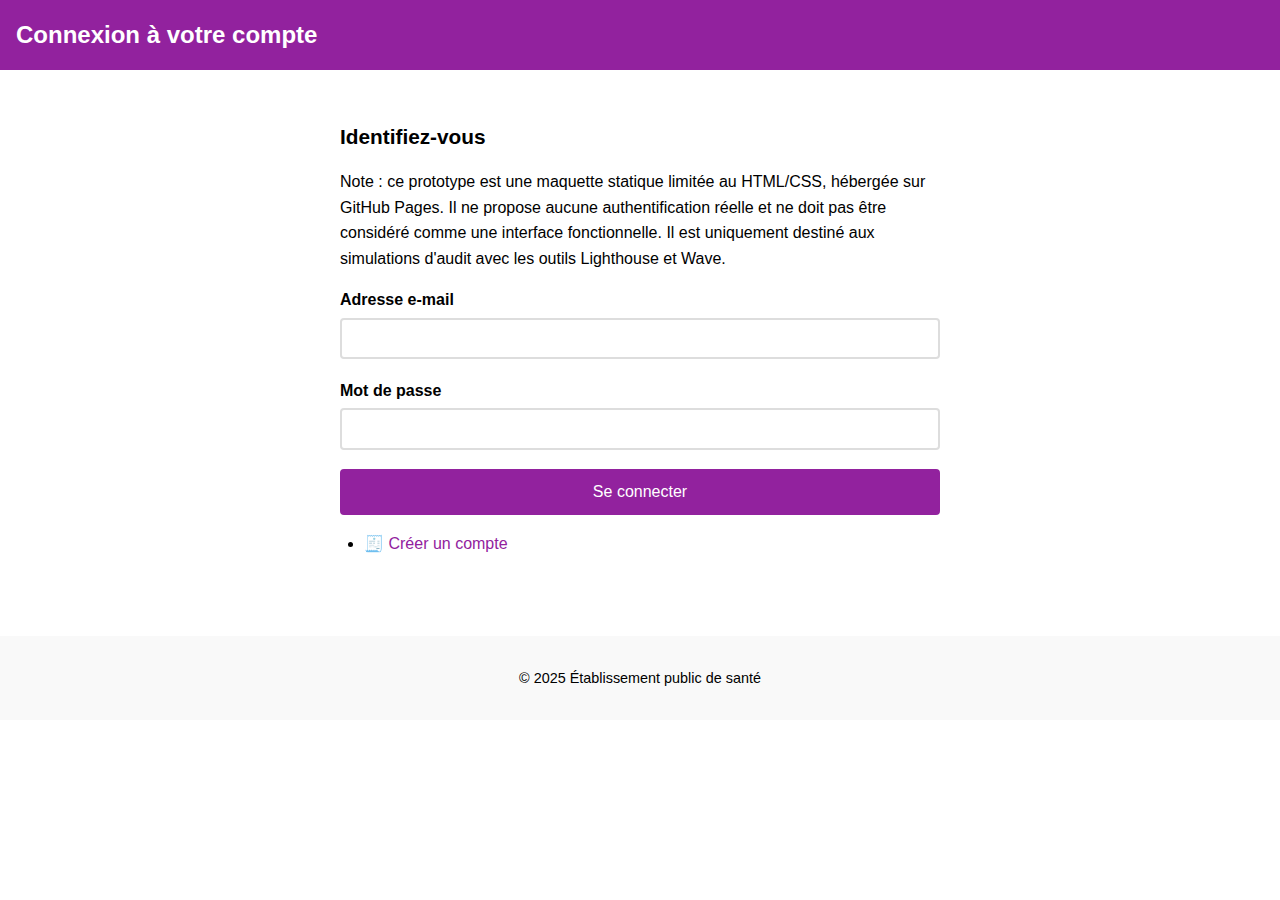
<file: index.html>
<!DOCTYPE html>
<html lang="fr">
  <head>
    <meta charset="UTF-8" />
    <title>Connexion - Plateforme de rendez-vous médicaux</title>
    <meta name="viewport" content="width=device-width, initial-scale=1" />
    <link rel="stylesheet" href="style.css" />
  </head>
  <body>
    <header role="banner">
      <h1>Connexion à votre compte</h1>
    </header>

    <main role="main">
      <section class="login-container" aria-labelledby="titre-form">
        <h2 id="titre-form">Identifiez-vous</h2>

        <p class="disclaimer" role="note" aria-live="polite">
          Note : ce prototype est une maquette statique limitée au HTML/CSS,
          hébergée sur GitHub Pages. Il ne propose aucune authentification
          réelle et ne doit pas être considéré comme une interface
          fonctionnelle. Il est uniquement destiné aux simulations d'audit avec
          les outils Lighthouse et Wave.
        </p>

        <!-- Redirection simulée vers accueil.html -->
        <form action="accueil.html" method="get">
          <div class="form-group">
            <label for="email">Adresse e-mail</label>
            <input type="email" id="email" name="email" autocomplete="email" />
          </div>

          <div class="form-group">
            <label for="password">Mot de passe</label>
            <input
              type="password"
              id="password"
              name="password"
              autocomplete="current-password"
            />
          </div>

          <button type="submit" class="button">Se connecter</button>
        </form>
        <nav role="navigation" aria-label="Menu principal">
          <ul>
            <li><a href="inscription.html">🧾 Créer un compte</a></li>
          </ul>
        </nav>
      </section>
    </main>

    <footer role="contentinfo">
      <p>&copy; 2025 Établissement public de santé</p>
    </footer>
  </body>
</html>
</file>
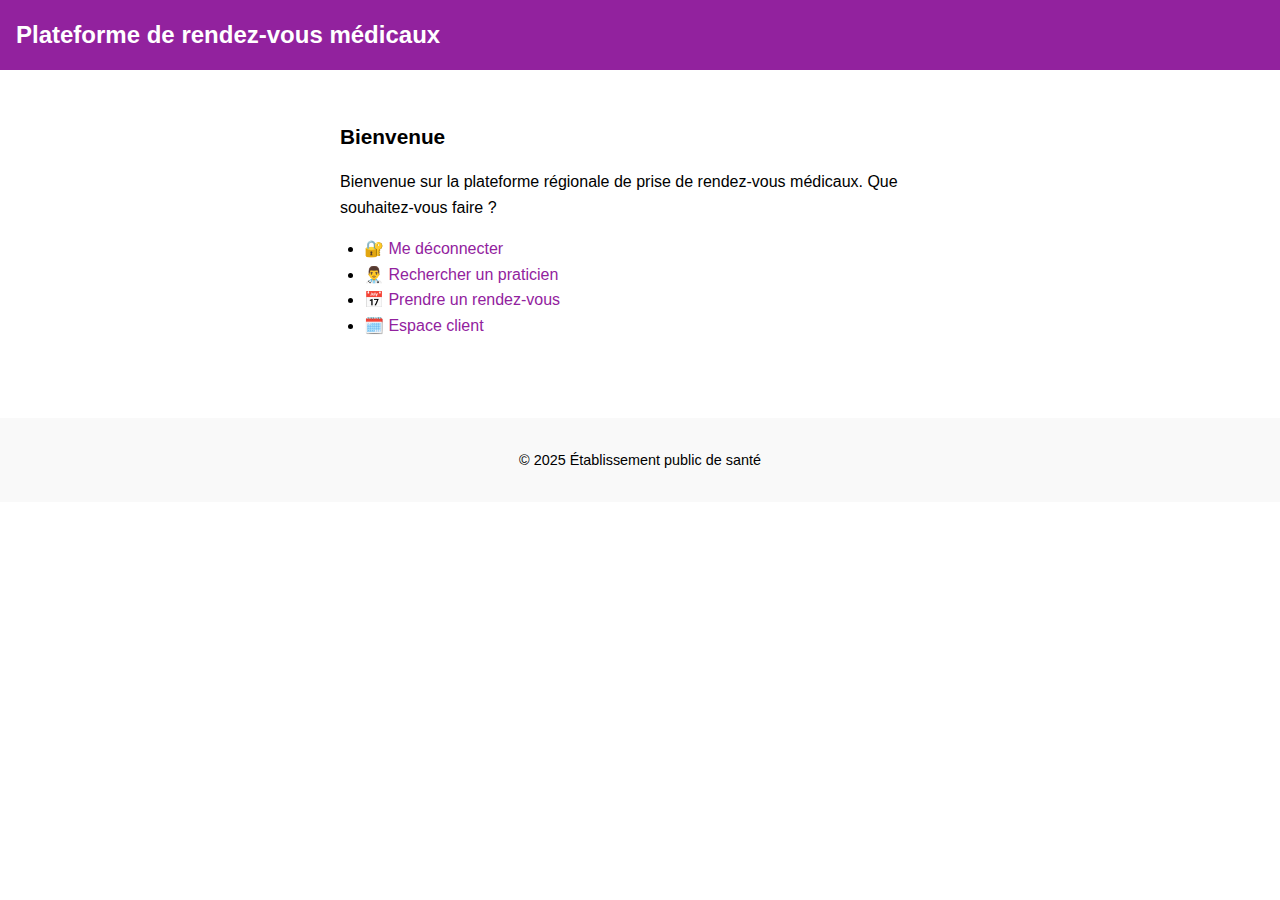
<file: accueil.html>
<!DOCTYPE html>
<html lang="fr">
  <head>
    <meta charset="UTF-8" />
    <title>Accueil - Plateforme de rendez-vous médicaux</title>
    <meta name="viewport" content="width=device-width, initial-scale=1" />
    <link rel="stylesheet" href="style.css" />
  </head>
  <body>
    <header role="banner">
      <h1>Plateforme de rendez-vous médicaux</h1>
    </header>

    <main role="main">
      <section aria-labelledby="titre-accueil">
        <h2 id="titre-accueil">Bienvenue</h2>
        <p>
          Bienvenue sur la plateforme régionale de prise de rendez-vous
          médicaux. Que souhaitez-vous faire ?
        </p>

        <nav role="navigation" aria-label="Menu principal">
          <ul>
            <li><a href="index.html">🔐 Me déconnecter</a></li>
            <li><a href="recherche.html">👨‍⚕️ Rechercher un praticien</a></li>
            <li><a href="prise-rdv.html">📅 Prendre un rendez-vous</a></li>
            <li><a href="mes-rdv.html">🗓️ Espace client</a></li>
          </ul>
        </nav>
      </section>
    </main>

    <footer role="contentinfo">
      <p>&copy; 2025 Établissement public de santé</p>
    </footer>
  </body>
</html>
</file>
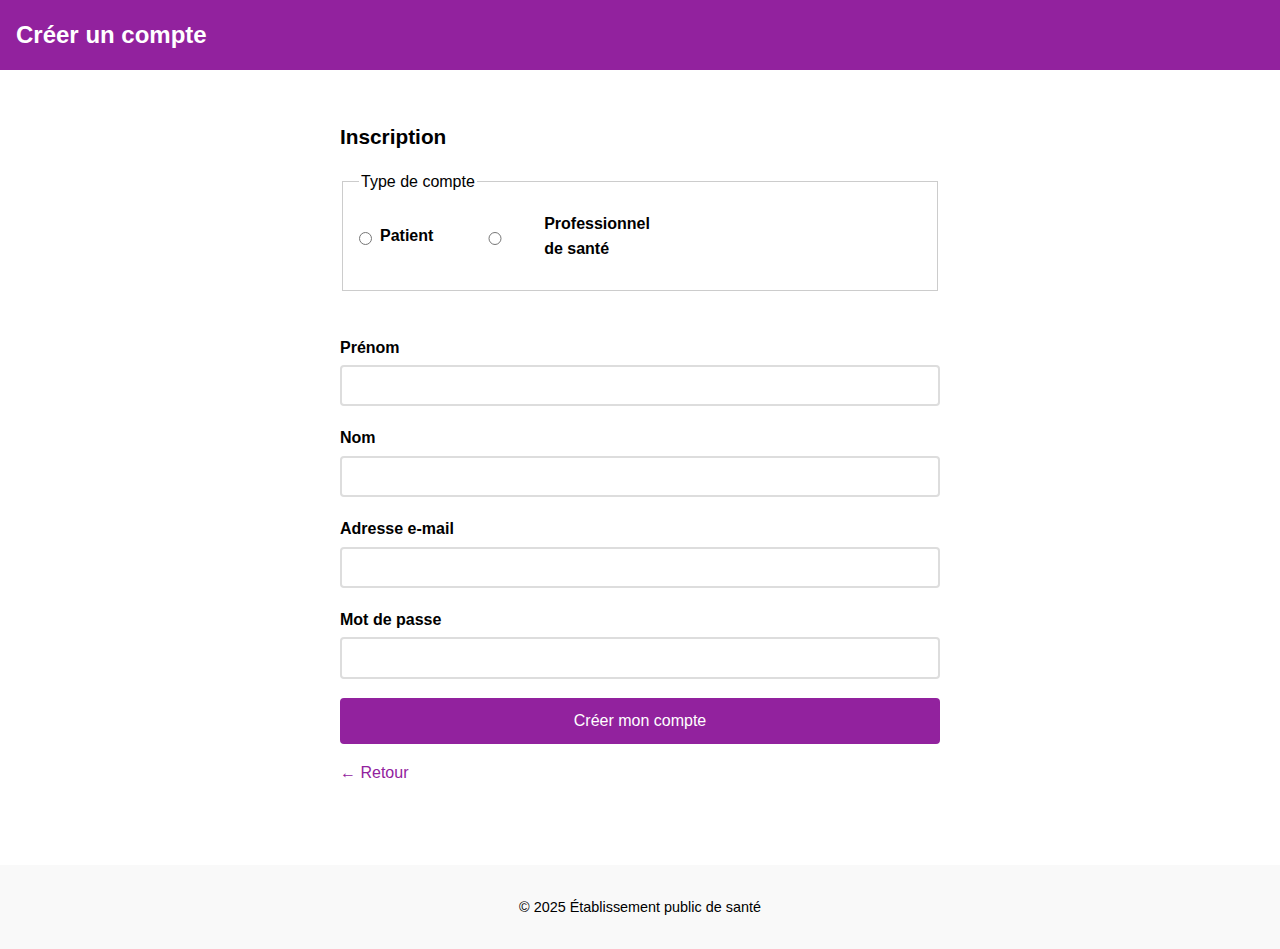
<file: inscription.html>
<!DOCTYPE html>
<html lang="fr">
  <head>
    <meta charset="UTF-8" />
    <title>Inscription - Plateforme de rendez-vous médicaux</title>
    <meta name="viewport" content="width=device-width, initial-scale=1" />
    <link rel="stylesheet" href="style.css" />
  </head>
  <body>
    <header role="banner">
      <h1>Créer un compte</h1>
    </header>

    <main role="main">
      <section aria-labelledby="titre-inscription">
        <h2 id="titre-inscription">Inscription</h2>

        <form action="accueil.html" method="get">
          <fieldset>
            <legend>Type de compte</legend>
            <div>
              <input type="radio" id="patient" name="type" value="patient" required />
              <label for="patient">Patient</label>
            </div>
            <div>
              <input type="radio" id="professionnel" name="type" value="professionnel" required />
              <label for="professionnel">Professionnel de santé</label>
            </div>
          </fieldset>

          <div>
            <label for="prenom">Prénom</label>
            <input type="text" id="prenom" name="prenom" required />
          </div>

          <div>
            <label for="nom">Nom</label>
            <input type="text" id="nom" name="nom" required />
          </div>

          <div>
            <label for="email">Adresse e-mail</label>
            <input type="email" id="email" name="email" required autocomplete="email" />
          </div>

          <div>
            <label for="motdepasse">Mot de passe</label>
            <input type="password" id="motdepasse" name="motdepasse" required autocomplete="new-password" />
          </div>

          <button type="submit">Créer mon compte</button>
        </form>

        <p><a href="index.html">← Retour</a></p>
      </section>
    </main>

    <footer role="contentinfo">
      <p>&copy; 2025 Établissement public de santé</p>
    </footer>
  </body>
</html>
</file>
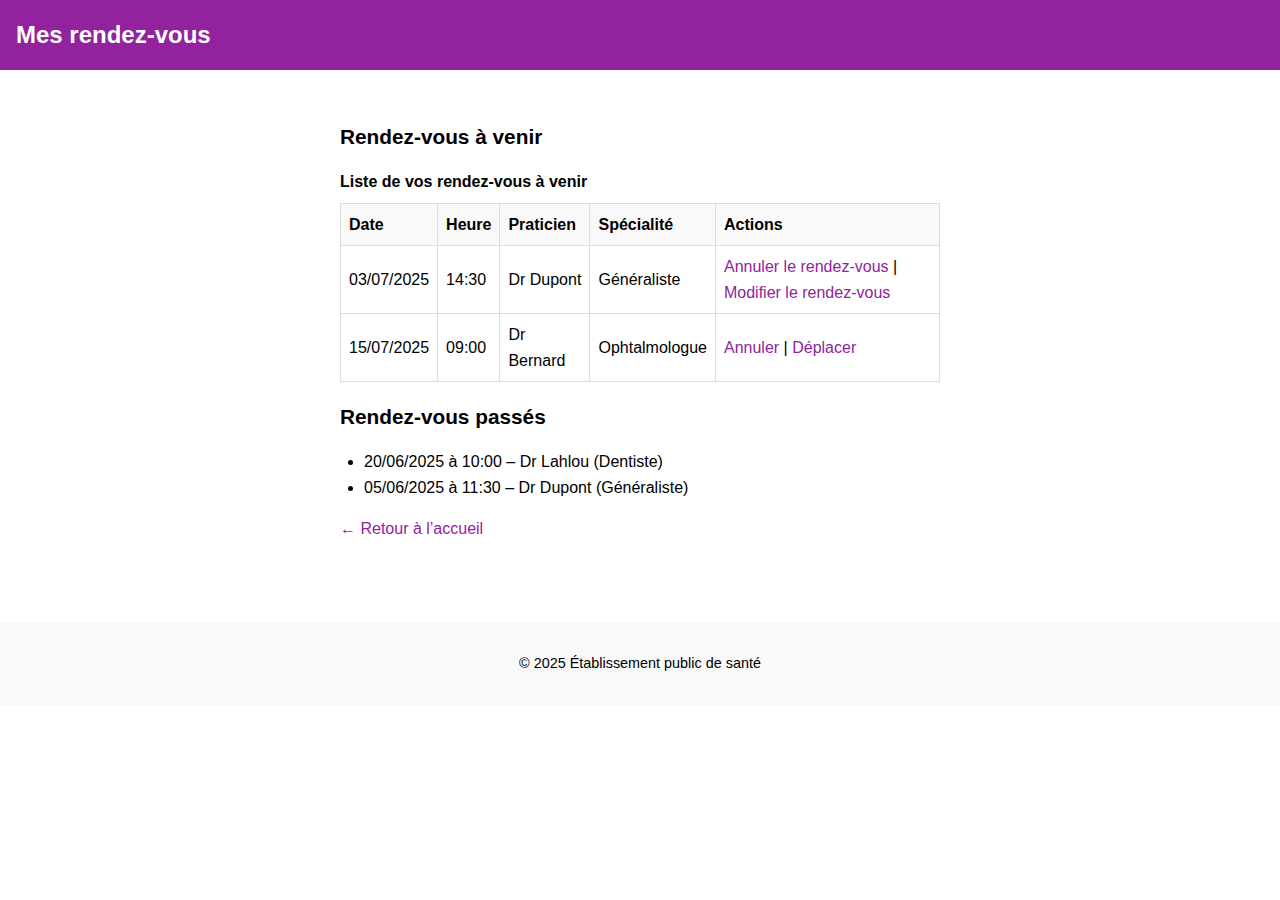
<file: mes-rdv.html>
<!DOCTYPE html>
<html lang="fr">
  <head>
    <meta charset="UTF-8" />
    <title>Mes rendez-vous - Plateforme de rendez-vous médicaux</title>
    <meta name="viewport" content="width=device-width, initial-scale=1" />
    <link rel="stylesheet" href="style.css" />
  </head>
  <body>
    <header role="banner">
      <h1>Mes rendez-vous</h1>
    </header>

    <main role="main">
      <section aria-labelledby="titre-rdv">
        <h2 id="titre-rdv">Rendez-vous à venir</h2>

        <table>
          <caption>Liste de vos rendez-vous à venir</caption>
          <thead>
            <tr>
              <th scope="col">Date</th>
              <th scope="col">Heure</th>
              <th scope="col">Praticien</th>
              <th scope="col">Spécialité</th>
              <th scope="col">Actions</th>
            </tr>
          </thead>
          <tbody>
            <tr>
              <td>03/07/2025</td>
              <td>14:30</td>
              <td>Dr Dupont</td>
              <td>Généraliste</td>
              <td>
                <a href="#">Annuler le rendez-vous</a> | <a href="#">Modifier le rendez-vous</a>
              </td>
            </tr>
            <tr>
              <td>15/07/2025</td>
              <td>09:00</td>
              <td>Dr Bernard</td>
              <td>Ophtalmologue</td>
              <td>
                <a href="#">Annuler</a> | <a href="#">Déplacer</a>
              </td>
            </tr>
          </tbody>
        </table>

        <h2>Rendez-vous passés</h2>
        <ul>
          <li>20/06/2025 à 10:00 – Dr Lahlou (Dentiste)</li>
          <li>05/06/2025 à 11:30 – Dr Dupont (Généraliste)</li>
        </ul>

        <p><a href="accueil.html">← Retour à l’accueil</a></p>
      </section>
    </main>

    <footer role="contentinfo">
      <p>&copy; 2025 Établissement public de santé</p>
    </footer>
  </body>
</html>
</file>
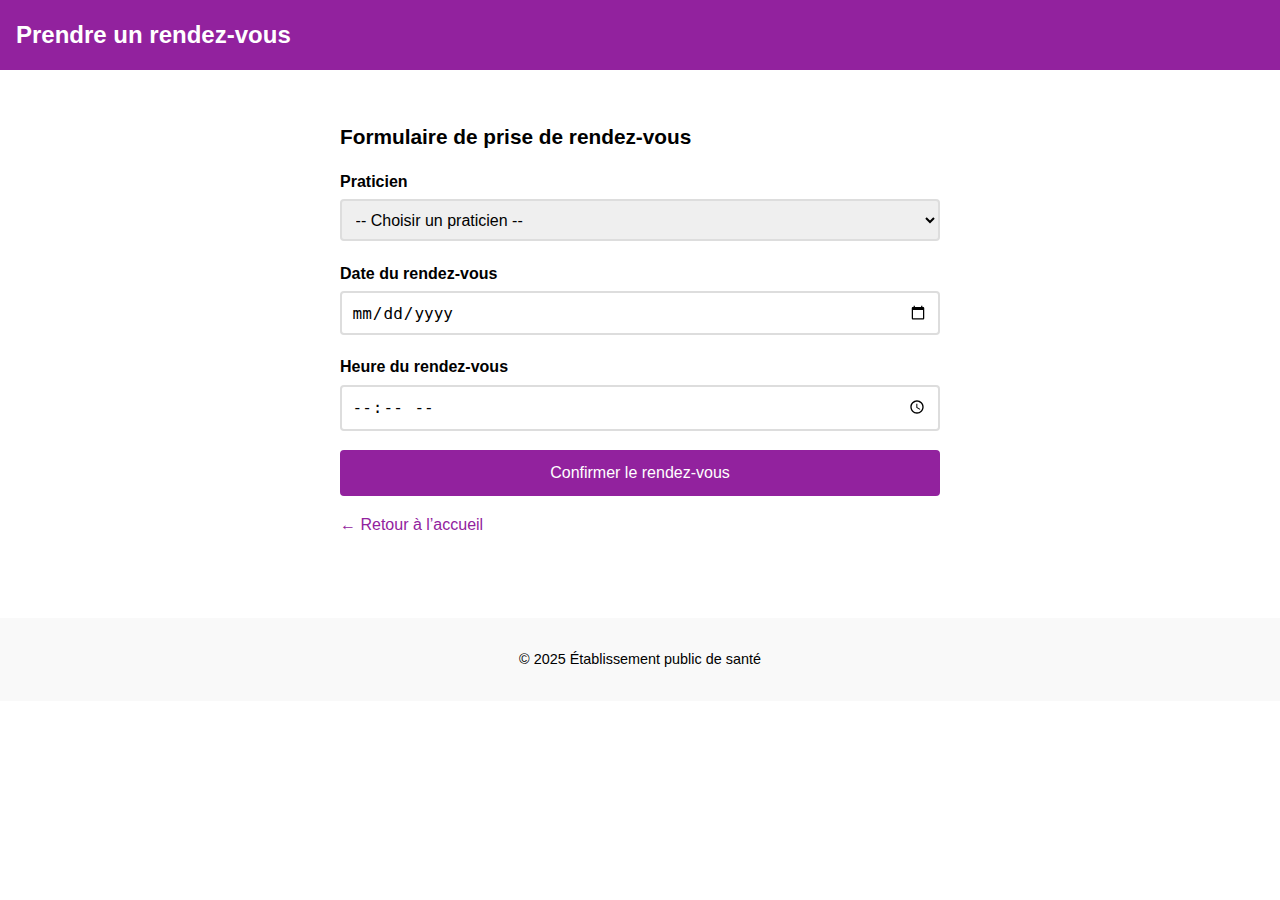
<file: prise-rdv.html>
<!DOCTYPE html>
<html lang="fr">
  <head>
    <meta charset="UTF-8" />
    <title>Prendre un rendez-vous - Plateforme de rendez-vous médicaux</title>
    <meta name="viewport" content="width=device-width, initial-scale=1" />
    <link rel="stylesheet" href="style.css" />
  </head>
  <body>
    <header role="banner">
      <h1>Prendre un rendez-vous</h1>
    </header>

    <main role="main">
      <section aria-labelledby="titre-prise">
        <h2 id="titre-prise">Formulaire de prise de rendez-vous</h2>

        <form action="confirmation.html" method="get">
          <div>
            <label for="praticien">Praticien</label>
            <select id="praticien" name="praticien" required>
              <option value="">-- Choisir un praticien --</option>
              <option value="dupont">Dr Dupont (généraliste)</option>
              <option value="bernard">Dr Bernard (ophtalmologue)</option>
              <option value="lahlou">Dr Lahlou (dentiste)</option>
            </select>
          </div>

          <div>
            <label for="date">Date du rendez-vous</label>
            <input type="date" id="date" name="date" required />
          </div>

          <div>
            <label for="heure">Heure du rendez-vous</label>
            <input type="time" id="heure" name="heure" required />
          </div>

          <button type="submit">Confirmer le rendez-vous</button>
        </form>

        <p><a href="accueil.html">← Retour à l’accueil</a></p>
      </section>
    </main>

    <footer role="contentinfo">
      <p>&copy; 2025 Établissement public de santé</p>
    </footer>
  </body>
</html>
</file>
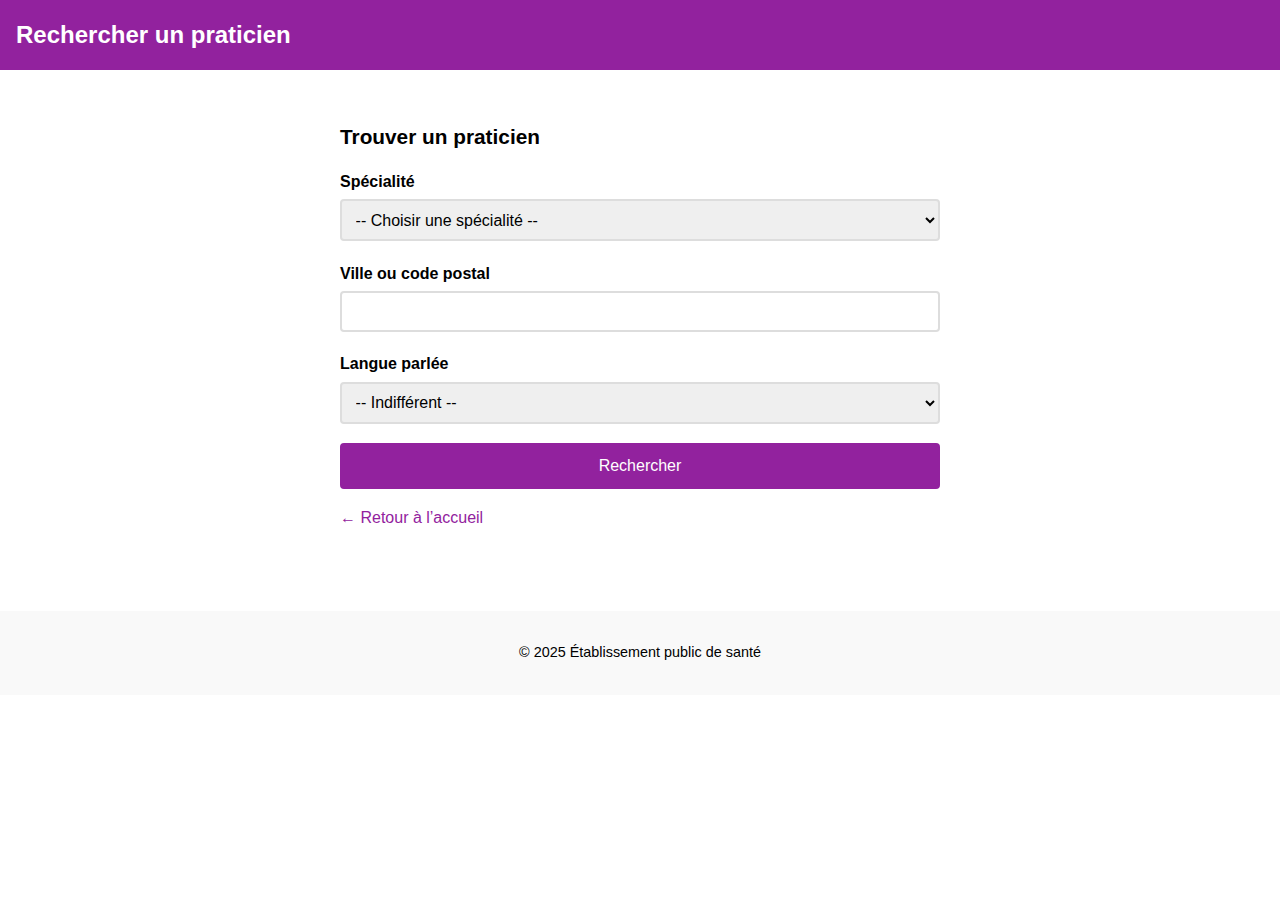
<file: recherche.html>
<!DOCTYPE html>
<html lang="fr">
  <head>
    <meta charset="UTF-8" />
    <title>Rechercher un praticien - Plateforme de rendez-vous médicaux</title>
    <meta name="viewport" content="width=device-width, initial-scale=1" />
    <link rel="stylesheet" href="style.css" />
  </head>
  <body>
    <header role="banner">
      <h1>Rechercher un praticien</h1>
    </header>

    <main role="main">
      <section aria-labelledby="titre-recherche">
        <h2 id="titre-recherche">Trouver un praticien</h2>

        <form action="resultats.html" method="get">
          <div>
            <label for="specialite">Spécialité</label>
            <select id="specialite" name="specialite" required>
              <option value="">-- Choisir une spécialité --</option>
              <option value="generaliste">Médecin généraliste</option>
              <option value="dentiste">Dentiste</option>
              <option value="ophtalmologue">Ophtalmologue</option>
              <option value="gynecologue">Gynécologue</option>
              <option value="autre">Autre</option>
            </select>
          </div>

          <div>
            <label for="ville">Ville ou code postal</label>
            <input type="text" id="ville" name="ville" required />
          </div>

          <div>
            <label for="langue">Langue parlée</label>
            <select id="langue" name="langue">
              <option value="">-- Indifférent --</option>
              <option value="fr">Français</option>
              <option value="en">Anglais</option>
              <option value="ar">Arabe</option>
              <option value="es">Espagnol</option>
              <option value="ru">Russe</option>
              <option value="autre">Autre</option>
            </select>
          </div>

          <button type="submit">Rechercher</button>
        </form>

        <p><a href="accueil.html">← Retour à l’accueil</a></p>
      </section>
    </main>

    <footer role="contentinfo">
      <p>&copy; 2025 Établissement public de santé</p>
    </footer>
  </body>
</html>
</file>
<file: style.css>
:root {
  --violet: #92229e;
  --white: #ffffff;
  --black: #000000;
  --gray-light: #f9f9f9;
  --gray-medium: #dddddd;
}

* {
  box-sizing: border-box;
}

body {
  margin: 0;
  font-family: Arial, sans-serif;
  background-color: var(--white);
  color: var(--black);
  line-height: 1.6;
  padding: 0;
}

header {
  background-color: var(--violet);
  color: var(--white);
  padding: 1rem;
}

header h1 {
  margin: 0;
  font-size: 1.5rem;
}

main {
  padding: 2rem;
}

section {
  max-width: 600px;
  margin: 0 auto;
}

h2 {
  font-size: 1.3rem;
  margin-bottom: 1rem;
}

form {
  display: flex;
  flex-direction: column;
  gap: 1.2rem;
}

label {
  display: block;
  font-weight: bold;
  margin-bottom: 0.3rem;
}

input,
select {
  width: 100%;
  padding: 0.6rem;
  font-size: 1rem;
  border: 2px solid var(--gray-medium);
  border-radius: 4px;
}

input:focus,
select:focus {
  border-color: var(--violet);
  outline: 2px solid var(--violet);
}

button {
  padding: 0.75rem 1.5rem;
  font-size: 1rem;
  color: var(--white);
  background-color: var(--violet);
  border: 2px solid var(--violet);
  border-radius: 4px;
  cursor: pointer;
}

button:hover,
button:focus {
  background-color: var(--white);
  color: var(--black);
  outline: 2px solid var(--violet);
}

ul {
  padding-left: 1.5rem;
}

a {
  color: var(--violet);
  text-decoration: none;
}

a:hover,
a:focus {
  text-decoration: underline;
}

footer {
  background-color: var(--gray-light);
  padding: 1rem;
  font-size: 0.9rem;
  text-align: center;
  margin-top: 2rem;
}

/* Table des rendez-vous */
table {
  width: 100%;
  border-collapse: collapse;
  margin-top: 1rem;
}

caption {
  font-weight: bold;
  text-align: left;
  margin-bottom: 0.5rem;
}

th,
td {
  border: 1px solid var(--gray-medium);
  padding: 0.5rem;
  text-align: left;
}

th {
  background-color: var(--gray-light);
}

/* Fieldset et radio buttons */
fieldset {
  border: 1px solid #ccc;
  padding: 1rem;
  margin-bottom: 1.5rem;
}

fieldset > div {
  display: inline-flex;
  align-items: center;
  gap: 0.5rem;
  margin-right: 1rem;
  margin-bottom: 0.5rem;
}


fieldset input[type="radio"] {
  margin: 0;
}
</file>
